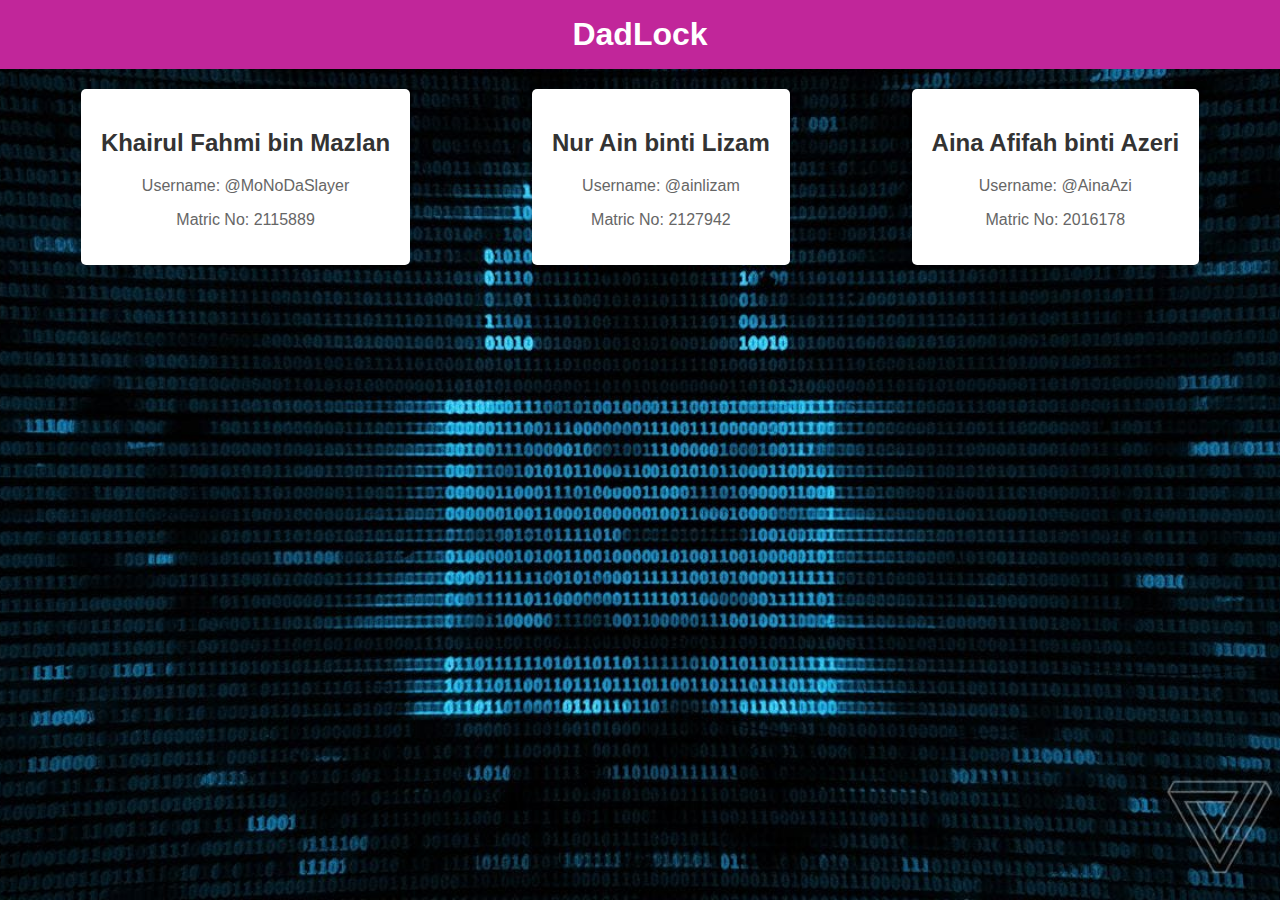
<file: webpage/index.html>
<!DOCTYPE html>
<html lang="en">
<head>
    <meta charset="UTF-8">
    <meta name="viewport" content="width=device-width, initial-scale=1.0">
    <title>Team Portfolio</title>
    <link rel="stylesheet" href="styles.css">
</head>
<body>

    <header>
        <h1>DadLock</h1>
    </header>

    <div class="portfolio">
        <div class="member">
            <h2>Khairul Fahmi bin Mazlan</h2>
            <p>Username: @MoNoDaSlayer</p>
            <p>Matric No: 2115889</p>
        </div>

        <div class="member">
            <h2>Nur Ain binti Lizam</h2>
            <p>Username: @ainlizam</p>
            <p>Matric No: 2127942</p>
        </div>

        <div class="member">
            <h2>Aina Afifah binti Azeri</h2>
            <p>Username: @AinaAzi</p>
            <p>Matric No: 2016178</p>
        </div>
    </div>

</body>
</html>
</file>
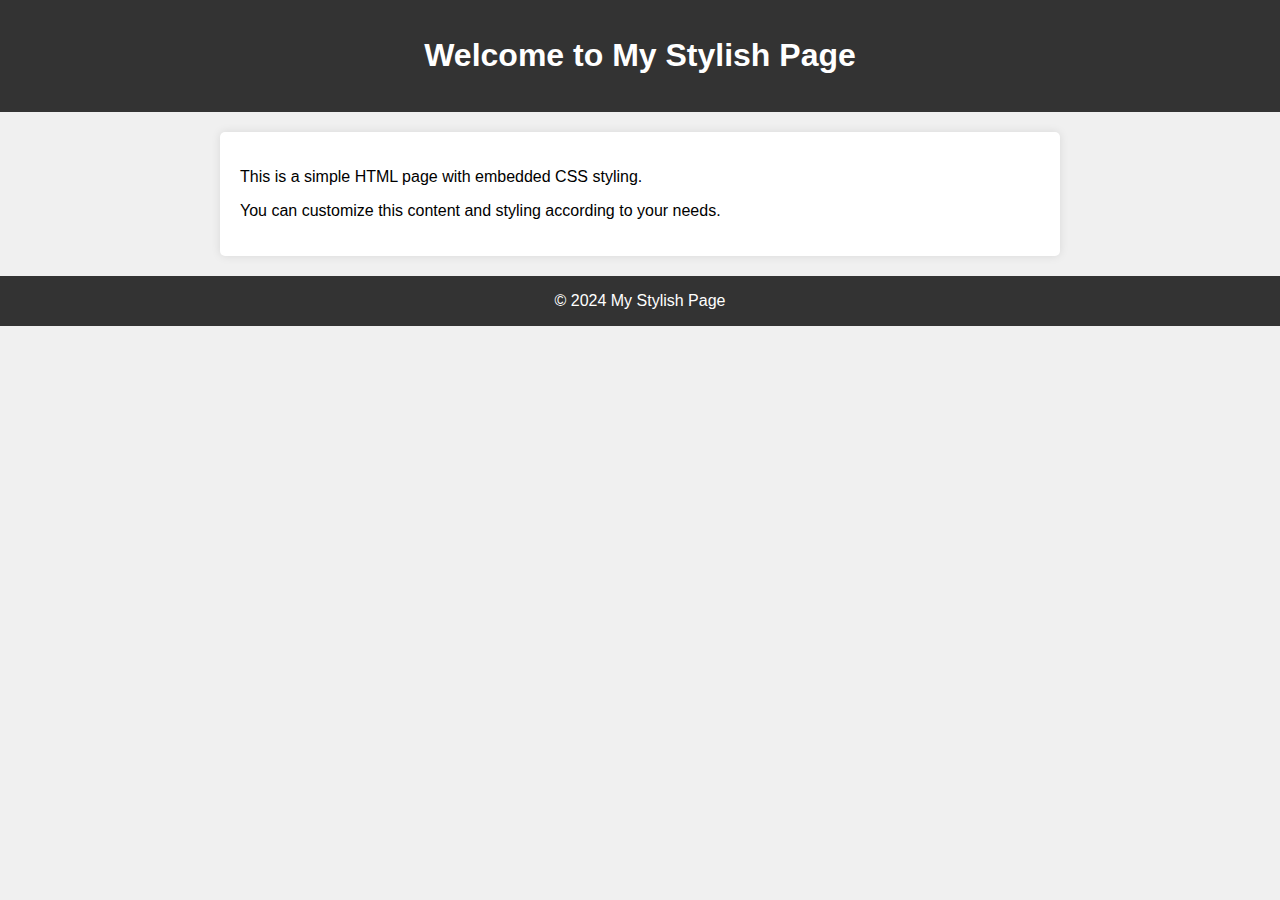
<file: Webpage/index.html>
<!DOCTYPE html>
<html lang="en">
<head>
    <meta charset="UTF-8">
    <meta name="viewport" content="width=device-width, initial-scale=1.0">
    <title>My Stylish Page</title>

    <style>
        body {
            font-family: 'Arial', sans-serif;
            background-color: #f0f0f0;
            margin: 0;
            padding: 0;
        }

        header {
            background-color: #333;
            color: #fff;
            text-align: center;
            padding: 1em;
        }

        section {
            max-width: 800px;
            margin: 20px auto;
            padding: 20px;
            background-color: #fff;
            box-shadow: 0 0 10px rgba(0, 0, 0, 0.1);
            border-radius: 5px;
        }

        footer {
            text-align: center;
            padding: 1em;
            background-color: #333;
            color: #fff;
        }
    </style>
</head>
<body>

    <header>
        <h1>Welcome to My Stylish Page</h1>
    </header>

    <section>
        <p>This is a simple HTML page with embedded CSS styling.</p>
        <p>You can customize this content and styling according to your needs.</p>
    </section>

    <footer>
        &copy; 2024 My Stylish Page
    </footer>

</body>
</html>
</file>
<file: webpage/styles.css>
body {
    font-family: 'Arial', sans-serif;
    margin: 0;
    padding: 0;
    background-image: url('deadlock.jpg'); 
    background-size: cover;
    background-position: center;
    background-attachment: fixed;
}

header {
    background-color: #c1269a;
    color: #fff;
    text-align: center;
    padding: 1em;
}

header h1 {
    margin: 0; /* Remove default margin */
}

.portfolio {
    display: flex;
    justify-content: space-around;
    align-items: center;
    margin: 20px;
}

.member {
    text-align: center;
    padding: 20px;
    background-color: #fff;
    box-shadow: 0 0 10px rgba(0, 0, 0, 0.1);
    border-radius: 5px;
}

.member img {
    width: 150px;
    height: 150px;
    border-radius: 50%;
    margin-bottom: 10px;
}

h2 {
    color: #333;
}

p {
    color: #666;
}
</file>
